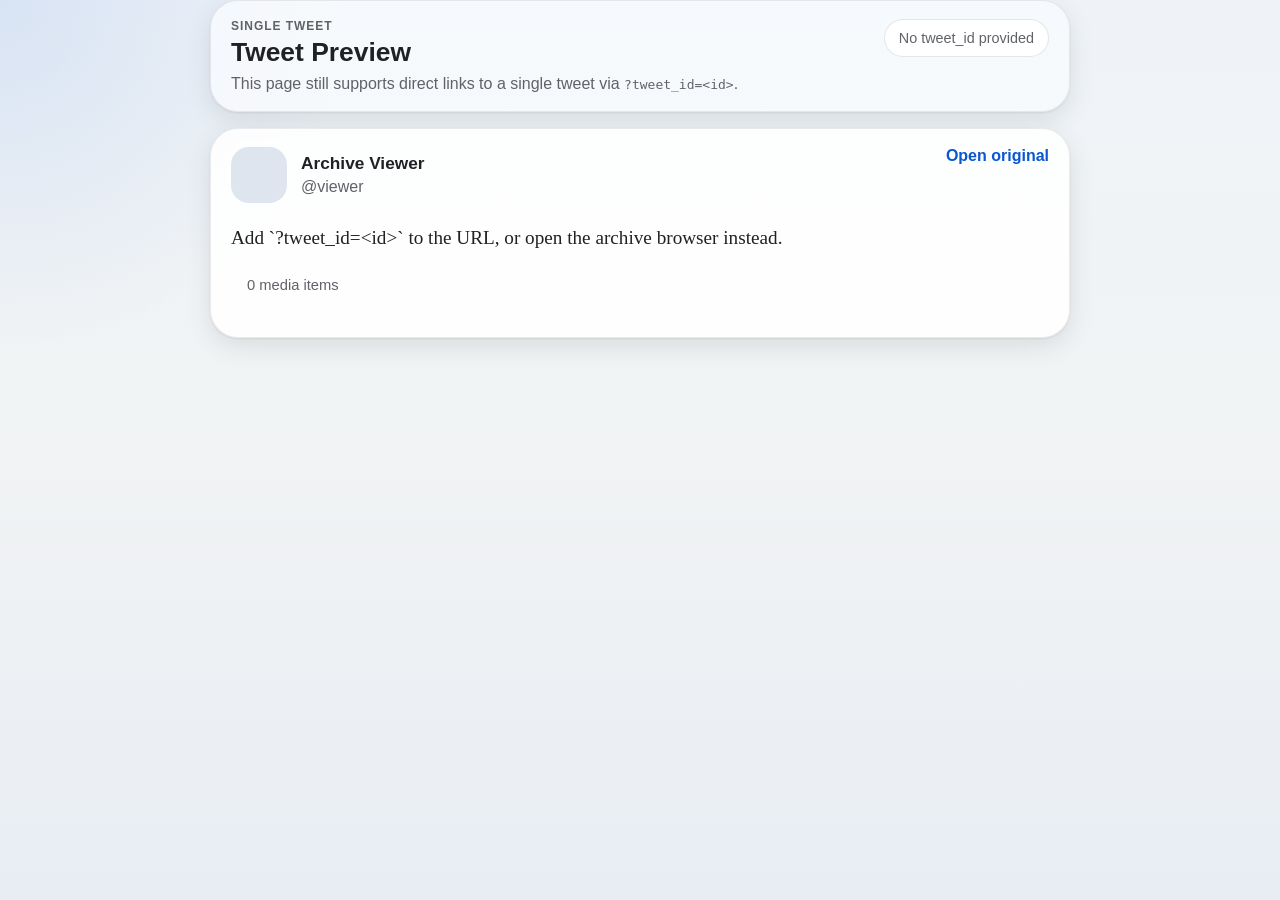
<file: tweet.html>
<!DOCTYPE html>
<html lang="en">
<head>
  <meta charset="UTF-8">
  <meta name="viewport" content="width=device-width, initial-scale=1">
  <title>Tweet Viewer</title>
  <link rel="stylesheet" href="styles.css">
</head>
<body data-mode="single">
  <main class="page-shell single-layout">
    <header class="topbar">
      <div>
        <span class="eyebrow">Single Tweet</span>
        <h1>Tweet Preview</h1>
        <p>This page still supports direct links to a single tweet via <code>?tweet_id=&lt;id&gt;</code>.</p>
      </div>
      <div class="status-pill" data-role="status">Loading tweet...</div>
    </header>

    <section class="panel detail-panel">
      <div id="tweet-detail"></div>
    </section>
  </main>

  <div id="image-lightbox" class="image-lightbox" hidden aria-hidden="true">
    <div class="image-lightbox-backdrop" data-lightbox-close="true"></div>
    <div class="image-lightbox-window" role="dialog" aria-modal="true" aria-label="Full size tweet image">
      <img id="image-lightbox-preview" class="image-lightbox-preview" alt="">
    </div>
  </div>

  <script src="app.js"></script>
</body>
</html>
</file>
<file: styles.css>
html,
body {
  overscroll-behavior-y: none;
}

:root {
  --bg: #f1f3f4;
  --panel: #f8fafd;
  --panel-strong: #ffffff;
  --panel-tint: #eef3fd;
  --ink: #202124;
  --muted: #5f6368;
  --line: #d7dce3;
  --line-strong: #c4c7cc;
  --accent: #0b57d0;
  --accent-soft: #d3e3fd;
  --accent-soft-strong: #c2dbff;
  --warning: #a14229;
  --warning-soft: #fce8e6;
  --shadow: 0 1px 2px rgba(60, 64, 67, 0.1), 0 8px 24px rgba(60, 64, 67, 0.12);
  --radius: 28px;
  --radius-sm: 18px;
  --font-sans: "Aptos", "Segoe UI", "Helvetica Neue", sans-serif;
  --font-serif: "Fraunces", "Georgia", serif;
}

* {
  box-sizing: border-box;
}

body {
  margin: 0;
  min-height: 100vh;
  background:
    radial-gradient(circle at top left, rgba(11, 87, 208, 0.1), transparent 22rem),
    linear-gradient(180deg, #eff3f8 0%, var(--bg) 50%, #e8edf3 100%);
  color: var(--ink);
  font-family: var(--font-sans);
}

body[data-mode="archive"] {
  overflow: hidden;
}

a {
  color: inherit;
}

.page-shell {
  width: min(100vw - 24px, 1560px);
  margin: 12px auto;
}

.gmail-shell {
  display: grid;
  gap: 14px;
  height: calc(100vh - 24px);
  overflow: hidden;
}

.eyebrow {
  display: block;
  margin-bottom: 6px;
  color: var(--muted);
  font-size: 0.75rem;
  font-weight: 700;
  letter-spacing: 0.08em;
  text-transform: uppercase;
}

.toolbar-brand h1,
.timeline-header h2,
.detail-header h2,
.topbar h1 {
  margin: 0;
  font-size: 1.65rem;
  line-height: 1.05;
}

.panel {
  border: 1px solid rgba(95, 99, 104, 0.12);
  border-radius: var(--radius);
  background: rgba(248, 250, 253, 0.92);
  box-shadow: var(--shadow);
}

.app-toolbar {
  display: grid;
  grid-template-columns: minmax(0, 1fr);
  gap: 12px;
  align-items: center;
  padding: 10px 18px;
  background: rgba(248, 250, 253, 0.82);
  backdrop-filter: blur(18px);
  flex-shrink: 0;
}

.toolbar-main {
  display: flex;
  align-items: center;
  gap: 12px;
  min-width: 0;
}

.toolbar-brand {
  display: flex;
  align-items: center;
  gap: 10px;
  width: 256px;
  min-width: 256px;
  flex: 0 0 256px;
}

.rail-mark {
  display: inline-flex;
  align-items: center;
  justify-content: center;
  width: 42px;
  height: 42px;
  border-radius: 14px;
  background: linear-gradient(135deg, #d3e3fd, #eef3fd);
  color: var(--accent);
  font-size: 1.4rem;
  font-weight: 700;
  box-shadow: inset 0 0 0 1px rgba(11, 87, 208, 0.08);
}

.toolbar-search {
  min-width: 0;
  flex: 1 1 460px;
  max-width: 720px;
}

.toolbar-search .eyebrow {
  margin-left: 20px;
  margin-bottom: 3px;
}

.toolbar-search-input {
  border: 0;
  border-radius: 999px;
  background: #eaf1fb;
  padding-top: 11px;
  padding-bottom: 11px;
  padding-left: 18px;
  padding-right: 18px;
}

.toolbar-search-input:focus {
  background: var(--panel-strong);
  box-shadow: inset 0 0 0 2px var(--accent-soft-strong);
}

.status-pill {
  padding: 10px 14px;
  border-radius: 999px;
  background: var(--panel-strong);
  color: var(--muted);
  font-size: 0.9rem;
  white-space: nowrap;
  border: 1px solid rgba(95, 99, 104, 0.16);
}

.archive-layout {
  display: grid;
  grid-template-columns: 256px minmax(0, 1fr);
  gap: 14px;
  align-items: start;
  min-height: 0;
  height: 100%;
}

.rail-panel,
.timeline-panel {
  min-height: 0;
  height: 100%;
}

.rail-panel {
  display: grid;
  align-content: start;
  gap: 16px;
  padding: 18px 14px 22px;
  background: rgba(239, 243, 248, 0.82);
  overflow-y: auto;
  overscroll-behavior: contain;
}

.rail-section {
  display: grid;
  gap: 10px;
}

.rail-section--nav {
  gap: 12px;
}

.timeline-panel {
  display: grid;
  grid-template-rows: auto minmax(0, 1fr);
  overflow: hidden;
  background: rgba(255, 255, 255, 0.74);
}

.timeline-header {
  display: flex;
  justify-content: space-between;
  align-items: end;
  gap: 12px;
  padding: 16px 20px 12px;
  border-bottom: 1px solid rgba(95, 99, 104, 0.12);
}

.timeline-header-actions {
  display: flex;
  align-items: center;
  gap: 14px;
}

.timeline-scroll-surface {
  min-height: 0;
  padding: 0 0 12px;
  overflow: hidden;
}

.detail-panel {
  padding: 18px 20px 24px;
  background: rgba(255, 255, 255, 0.88);
}

.selection-card {
  display: grid;
  gap: 14px;
  padding: 16px;
  border: 1px solid rgba(95, 99, 104, 0.12);
  border-radius: 20px;
  background: var(--panel);
}

.selection-row {
  display: flex;
  justify-content: space-between;
  align-items: baseline;
  gap: 14px;
}

.selection-label {
  color: var(--muted);
  font-size: 0.8rem;
  font-weight: 700;
  letter-spacing: 0.06em;
  text-transform: uppercase;
}

.selection-value,
.selection-value-link {
  color: var(--ink);
  text-align: right;
}

.selection-value-link {
  font-weight: 700;
  text-decoration: none;
}

.selection-value-link:hover {
  text-decoration: underline;
}

.selection-grid {
  display: grid;
  grid-template-columns: 1fr 1fr;
  gap: 10px;
}

.selection-pill {
  display: grid;
  gap: 2px;
  padding: 12px 14px;
  border-radius: 16px;
  background: var(--panel-tint);
  color: var(--accent);
}

.selection-pill strong {
  font-size: 1.1rem;
}

.selection-pill span {
  font-size: 0.8rem;
  text-transform: uppercase;
  letter-spacing: 0.05em;
}

.selection-actions {
  display: flex;
  justify-content: flex-start;
  gap: 12px;
  flex-wrap: wrap;
}

.selection-card .meta-block {
  margin-top: 2px;
}

.archive-summary {
  display: grid;
  grid-template-columns: 1fr;
  gap: 10px;
}

.account-summary-card {
  display: grid;
  gap: 10px;
  padding: 14px;
  border-radius: 20px;
  background:
    linear-gradient(180deg, rgba(211, 227, 253, 0.82), rgba(255, 255, 255, 0.96));
  border: 1px solid rgba(11, 87, 208, 0.14);
}

.account-summary-header {
  display: flex;
  align-items: flex-start;
  gap: 12px;
}

.account-summary-avatar {
  width: 52px;
  height: 52px;
  border-radius: 18px;
  object-fit: cover;
  background: var(--accent-soft);
  flex-shrink: 0;
}

.account-summary-avatar--placeholder {
  display: block;
  background: linear-gradient(135deg, rgba(11, 87, 208, 0.2), rgba(11, 87, 208, 0.08));
}

.account-summary-copy {
  min-width: 0;
}

.account-summary-name-row {
  display: flex;
  align-items: center;
  gap: 8px;
  flex-wrap: wrap;
}

.account-summary-name-row strong {
  font-size: 1rem;
}

.account-summary-handle {
  margin-top: 2px;
  color: var(--muted);
}

.account-summary-description {
  margin: 0;
  color: var(--ink);
  font-size: 0.92rem;
  line-height: 1.45;
  white-space: pre-wrap;
}

.summary-card {
  display: grid;
  gap: 3px;
  padding: 12px 14px;
  border-radius: 18px;
  background: rgba(255, 255, 255, 0.82);
  border: 1px solid rgba(95, 99, 104, 0.12);
}

.summary-value {
  font-size: 1.35rem;
  font-weight: 700;
}

.summary-label {
  color: var(--muted);
  font-size: 0.8rem;
  text-transform: uppercase;
  letter-spacing: 0.05em;
}

.filter-grid {
  display: grid;
  grid-template-columns: 1fr;
  gap: 12px;
}

.combo-filter {
  position: relative;
}

.combo-filter-menu {
  position: absolute;
  top: calc(100% + 8px);
  left: 0;
  right: 0;
  z-index: 20;
  display: none;
  max-height: 240px;
  overflow-y: auto;
  padding: 8px;
  border: 1px solid var(--line);
  border-radius: 18px;
  background: rgba(255, 255, 255, 0.98);
  box-shadow: 0 18px 40px rgba(60, 64, 67, 0.18);
}

.combo-filter-menu.is-open {
  display: grid;
  gap: 4px;
}

.combo-filter-option {
  width: 100%;
  padding: 10px 12px;
  border: 0;
  border-radius: 12px;
  background: transparent;
  color: var(--ink);
  cursor: pointer;
  font: inherit;
  text-align: left;
}

.combo-filter-option:hover,
.combo-filter-option.is-active {
  background: var(--accent-soft);
}

.combo-filter-empty {
  padding: 10px 12px;
  color: var(--muted);
  font-size: 0.92rem;
}

.filter-input {
  width: 100%;
  padding: 13px 16px;
  border: 1px solid rgba(95, 99, 104, 0.16);
  border-radius: 16px;
  background: rgba(255, 255, 255, 0.9);
  color: var(--ink);
  font: inherit;
}

.filter-input:focus {
  outline: none;
  border-color: rgba(11, 87, 208, 0.28);
  box-shadow: 0 0 0 3px rgba(211, 227, 253, 0.9);
}

.filter-chips {
  display: grid;
  gap: 4px;
}

.filter-chip {
  width: 100%;
  padding: 11px 14px;
  border: 0;
  border-radius: 999px;
  background: transparent;
  color: var(--muted);
  cursor: pointer;
  font: inherit;
  text-align: left;
}

.filter-chip:hover {
  background: rgba(211, 227, 253, 0.42);
  color: var(--ink);
}

.filter-chip.is-active {
  background: var(--accent-soft);
  color: var(--accent);
  font-weight: 700;
}

.filter-actions {
  display: flex;
  align-items: end;
}

.clear-button {
  width: 100%;
  padding: 13px 16px;
  border: 1px solid rgba(95, 99, 104, 0.16);
  border-radius: 999px;
  background: rgba(255, 255, 255, 0.9);
  color: var(--ink);
  cursor: pointer;
  font: inherit;
}

.clear-button:hover {
  background: var(--accent-soft);
  border-color: rgba(11, 87, 208, 0.2);
  color: var(--accent);
}

.results-meta {
  color: var(--muted);
  font-size: 0.9rem;
  text-align: right;
  line-height: 1.35;
}

.pagination-controls {
  display: flex;
  align-items: center;
  gap: 8px;
}

.pagination-range {
  color: var(--muted);
  font-size: 0.9rem;
  white-space: nowrap;
}

.pagination-button {
  display: inline-flex;
  align-items: center;
  justify-content: center;
  width: 32px;
  height: 32px;
  border: 1px solid rgba(95, 99, 104, 0.14);
  border-radius: 999px;
  background: rgba(255, 255, 255, 0.86);
  color: var(--ink);
  cursor: pointer;
  font: inherit;
  font-size: 1.25rem;
  line-height: 1;
}

.pagination-button:hover:not(:disabled) {
  background: var(--accent-soft);
  color: var(--accent);
}

.pagination-button:disabled {
  opacity: 0.45;
  cursor: default;
}

.tweet-timeline {
  display: grid;
  height: 100%;
  min-height: 0;
  overflow-y: auto;
  overscroll-behavior: contain;
  padding: 0 0 22px;
  scrollbar-gutter: stable;
}

.timeline-tweet {
  display: grid;
  grid-template-columns: 44px minmax(0, 1fr);
  gap: 14px;
  align-items: start;
  padding: 16px 18px;
  border-bottom: 1px solid rgba(95, 99, 104, 0.12);
  background: rgba(255, 255, 255, 0.02);
  transition: background 140ms ease, box-shadow 140ms ease, transform 140ms ease;
}

.timeline-tweet:hover {
  background: rgba(234, 241, 251, 0.58);
  box-shadow: inset 0 1px 0 rgba(11, 87, 208, 0.05);
}

.timeline-tweet.is-selected {
  background: var(--accent-soft);
  box-shadow: inset 3px 0 0 var(--accent);
}

.timeline-body {
  min-width: 0;
  display: grid;
  gap: 10px;
}

.tweet-list-avatar {
  width: 44px;
  height: 44px;
  border-radius: 14px;
  object-fit: cover;
  background: #d9e2f1;
}

.tweet-list-avatar--placeholder {
  display: inline-block;
}

.timeline-meta-row {
  display: flex;
  align-items: center;
  flex-wrap: wrap;
  gap: 8px;
}

.timeline-author-link {
  display: flex;
  align-items: center;
  gap: 8px;
  flex-wrap: wrap;
  text-decoration: none;
  min-width: 0;
}

.tweet-list-title {
  font-weight: 700;
}

.tweet-list-handle,
.tweet-list-date,
.tweet-list-dot {
  color: var(--muted);
  font-size: 0.88rem;
}

.timeline-badges {
  display: flex;
  flex-wrap: wrap;
  gap: 6px;
  margin-left: auto;
}

.tweet-list-badge {
  padding: 4px 8px;
  border-radius: 999px;
  background: rgba(11, 87, 208, 0.1);
  color: var(--accent);
  font-size: 0.72rem;
  font-weight: 700;
  white-space: nowrap;
}

.tweet-list-badge--warning {
  background: var(--warning-soft);
  color: var(--warning);
}

.timeline-open {
  width: 100%;
  padding: 0;
  border: 0;
  background: transparent;
  text-align: left;
  cursor: pointer;
  font: inherit;
  color: inherit;
}

.timeline-text {
  margin: 0;
  color: #1f1f1f;
  line-height: 1.55;
  font-size: 0.99rem;
}

.timeline-thread-hint {
  display: flex;
  align-items: center;
  justify-content: space-between;
  gap: 12px;
  margin-top: 12px;
  padding: 10px 12px;
  border-radius: 14px;
  background: rgba(255, 255, 255, 0.72);
}

.timeline-thread-label {
  color: var(--muted);
  font-size: 0.92rem;
  font-weight: 600;
}

.timeline-thread-link {
  color: var(--accent);
  font-size: 0.92rem;
  font-weight: 700;
  text-decoration: none;
}

.timeline-thread-link:hover {
  text-decoration: underline;
}

.timeline-thread-hint--children {
  margin-top: 8px;
}

.timeline-thread-links {
  display: flex;
  flex-wrap: wrap;
  justify-content: flex-end;
  gap: 10px;
}

.timeline-thread-more {
  color: var(--muted);
  font-size: 0.9rem;
}

.timeline-footer {
  display: flex;
}

.tweet-card {
  display: grid;
  gap: 20px;
}

.tweet-header {
  display: flex;
  justify-content: space-between;
  align-items: flex-start;
  gap: 16px;
}

.author-link {
  display: flex;
  gap: 14px;
  align-items: center;
  text-decoration: none;
}

.author-avatar {
  width: 56px;
  height: 56px;
  border-radius: 18px;
  object-fit: cover;
  background: #dfe5ee;
}

.author-avatar--placeholder {
  display: inline-block;
}

.author-name-row {
  display: flex;
  align-items: center;
  gap: 10px;
  margin-bottom: 4px;
}

.author-name-row strong {
  font-size: 1.08rem;
}

.author-handle {
  color: var(--muted);
}

.verified-badge {
  padding: 5px 8px;
  border-radius: 999px;
  background: var(--accent-soft);
  color: var(--accent);
  font-size: 0.75rem;
  font-weight: 700;
  text-transform: uppercase;
  letter-spacing: 0.04em;
}

.tweet-link {
  color: var(--accent);
  font-weight: 700;
  text-decoration: none;
}

.tweet-link:hover {
  text-decoration: underline;
}

.tweet-text {
  margin: 0;
  font-family: var(--font-serif);
  font-size: clamp(1.18rem, 1.5vw, 1.45rem);
  line-height: 1.6;
}

.capture-note {
  display: grid;
  gap: 6px;
  padding: 12px 14px;
  border-radius: 16px;
  background: var(--warning-soft);
  color: #7c2d12;
  font-size: 0.92rem;
}

.capture-note--banner {
  margin: 0 0 2px;
  border: 1px solid rgba(161, 66, 41, 0.14);
}

.capture-note strong {
  font-size: 0.8rem;
  letter-spacing: 0.05em;
  text-transform: uppercase;
}

.capture-note-copy {
  margin: 0;
  line-height: 1.45;
}

.capture-note--compact {
  margin: 0 0 2px;
  padding: 8px 10px;
  font-size: 0.8rem;
}

.media-grid {
  display: grid;
  gap: 12px;
  margin-top: 18px;
}

.media-card {
  margin: 0;
  overflow: hidden;
  border-radius: 22px;
  background: #edf2fa;
}

.media-image,
.media-video {
  display: block;
  width: 100%;
  max-height: 70vh;
  object-fit: contain;
  background: #dfe7f4;
}

.media-image {
  cursor: zoom-in;
}

.media-caption {
  padding: 10px 14px 14px;
  color: var(--muted);
  font-size: 0.92rem;
}

.media-caption a {
  color: var(--accent);
  font-weight: 700;
  text-decoration: none;
}

.media-caption a:hover {
  text-decoration: underline;
}

.timeline-tweet .media-grid {
  margin-top: 14px;
}

.timeline-tweet .media-card {
  max-width: min(100%, 525px);
  border-radius: 18px;
}

.timeline-tweet .media-image,
.timeline-tweet .media-video {
  max-height: 400px;
}

.tweet-footer {
  display: flex;
  flex-wrap: wrap;
  gap: 16px;
  padding-top: 4px;
  color: var(--muted);
  font-size: 0.92rem;
}

.tweet-meta {
  display: grid;
  gap: 14px;
}

.meta-block {
  padding: 16px;
  border-radius: 20px;
  background: var(--panel);
  border: 1px solid rgba(95, 99, 104, 0.1);
}

.meta-block h3 {
  margin: 0 0 10px;
  font-size: 0.95rem;
  text-transform: uppercase;
  letter-spacing: 0.06em;
  color: var(--muted);
}

.meta-list {
  margin: 0;
  padding-left: 18px;
}

.meta-list li + li {
  margin-top: 8px;
}

.meta-list a {
  color: var(--accent);
}

.empty-state {
  padding: 18px;
  color: var(--muted);
}

.single-layout {
  max-width: 860px;
  margin: 0 auto;
}

.topbar {
  display: flex;
  justify-content: space-between;
  align-items: start;
  gap: 16px;
  margin-bottom: 16px;
  padding: 18px 20px;
  border: 1px solid rgba(95, 99, 104, 0.12);
  border-radius: var(--radius);
  background: rgba(248, 250, 253, 0.88);
  box-shadow: var(--shadow);
}

.topbar p {
  margin: 8px 0 0;
  color: var(--muted);
}

body.lightbox-open {
  overflow: hidden;
}

.image-lightbox[hidden] {
  display: none;
}

.image-lightbox {
  position: fixed;
  inset: 0;
  z-index: 999;
  display: grid;
  place-items: center;
  padding: 32px;
}

.image-lightbox-backdrop {
  position: absolute;
  inset: 0;
  background: rgba(27, 35, 49, 0.74);
  backdrop-filter: blur(6px);
}

.image-lightbox-window {
  position: relative;
  z-index: 1;
  display: grid;
  place-items: center;
  max-width: min(92vw, 1400px);
  max-height: 88vh;
  padding: 14px;
  border-radius: 28px;
  background: rgba(248, 250, 253, 0.96);
  border: 1px solid rgba(255, 255, 255, 0.75);
  box-shadow: 0 28px 80px rgba(27, 35, 49, 0.36);
}

.image-lightbox-preview {
  display: block;
  max-width: 100%;
  max-height: calc(88vh - 28px);
  width: auto;
  height: auto;
  border-radius: 18px;
  background: #edf2fa;
  object-fit: contain;
  cursor: zoom-out;
}

@media (max-width: 760px) {
  .image-lightbox {
    padding: 0;
    align-items: stretch;
    justify-items: stretch;
  }

  .image-lightbox-window {
    width: 100vw;
    height: 100vh;
    max-width: 100vw;
    max-height: 100vh;
    padding: 16px;
    border-radius: 0;
    border: 0;
    background: rgba(18, 24, 35, 0.92);
    box-shadow: none;
  }

  .image-lightbox-preview {
    max-width: calc(100vw - 32px);
    max-height: calc(100vh - 32px);
    border-radius: 12px;
  }

  body[data-mode="archive"] {
    overflow: auto;
  }

  body.lightbox-open {
    overflow: hidden;
  }

  .gmail-shell {
    display: block;
    height: auto;
    overflow: visible;
  }

  .app-toolbar {
    grid-template-columns: 1fr;
    justify-items: stretch;
    align-items: start;
    margin-bottom: 14px;
  }

  .toolbar-main {
    flex-direction: column;
    align-items: stretch;
  }

  .toolbar-brand {
    width: auto;
    min-width: 0;
    flex-basis: auto;
  }

  .toolbar-search {
    flex: 0 0 auto;
    max-width: none;
  }

  .results-meta {
    text-align: left;
  }
}

@media (max-width: 900px) {
  .archive-layout {
    grid-template-columns: 228px minmax(0, 1fr);
  }
}

@media (max-width: 760px) {
  .page-shell {
    width: min(100vw - 16px, 1280px);
    margin: 8px auto 20px;
  }

  .archive-layout {
    grid-template-columns: 1fr;
    min-height: auto;
    height: auto;
  }

  .rail-panel,
  .timeline-panel {
    min-height: auto;
    height: auto;
  }

  .rail-panel {
    position: static;
    overflow: visible;
  }

  .archive-summary {
    grid-template-columns: 1fr 1fr;
  }

  .filter-chips {
    grid-template-columns: 1fr 1fr;
  }

  .timeline-header,
  .topbar {
    flex-direction: column;
    align-items: flex-start;
  }

  .timeline-header-actions {
    width: 100%;
    justify-content: space-between;
  }

  .timeline-scroll-surface {
    padding: 0;
  }

  .tweet-timeline {
    overflow: visible;
    height: auto;
    padding-bottom: 0;
  }
}

@media (max-width: 640px) {
  .archive-summary,
  .selection-grid,
  .filter-chips {
    grid-template-columns: 1fr;
  }

  .tweet-header,
  .selection-row {
    flex-direction: column;
    align-items: flex-start;
  }

  .selection-value,
  .selection-value-link {
    text-align: left;
  }

  .timeline-tweet {
    grid-template-columns: 1fr;
  }

  .timeline-badges {
    margin-left: 0;
  }

  .timeline-header-actions {
    flex-direction: column;
    align-items: flex-start;
    gap: 10px;
  }
}
</file>
